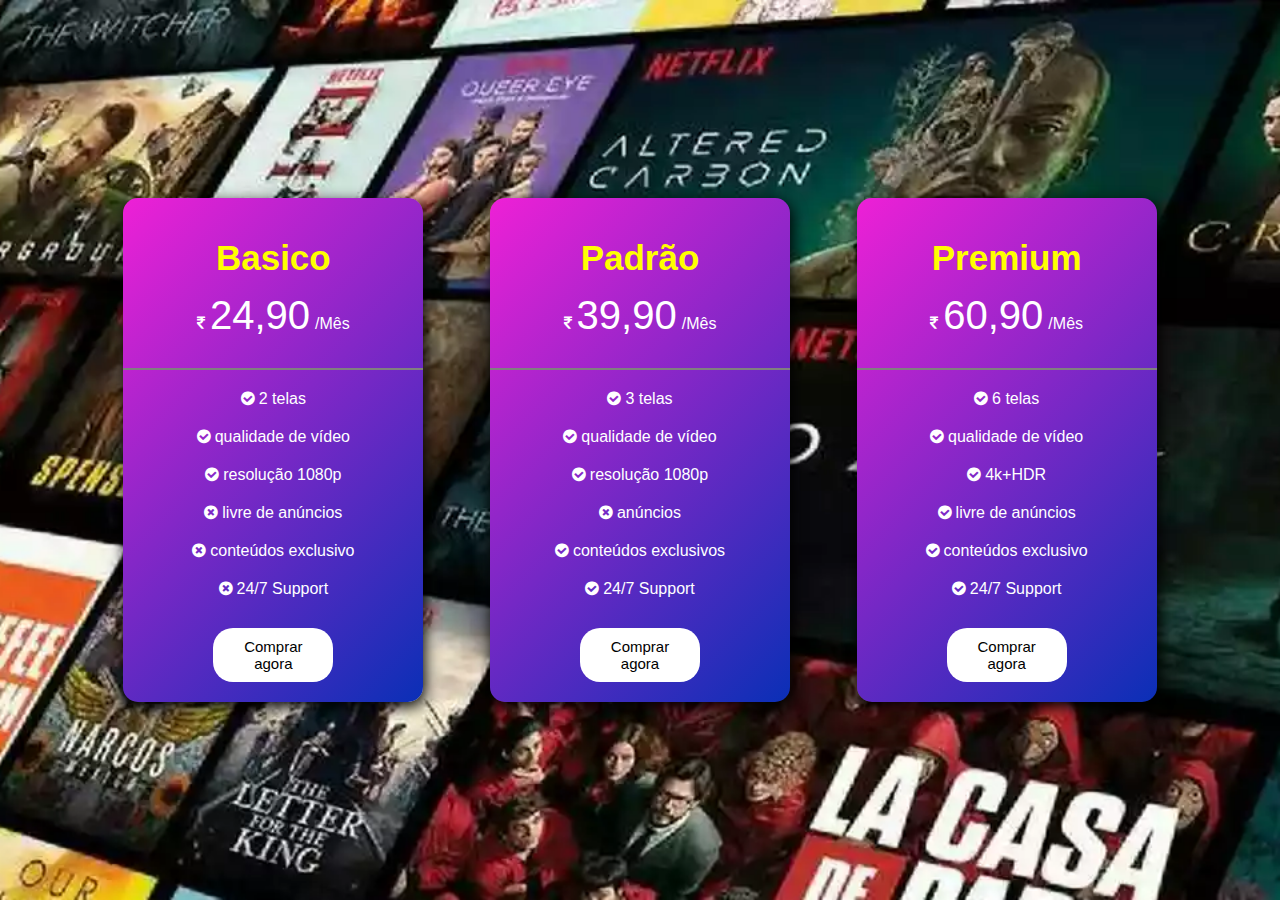
<file: planos.html>
<!DOCTYPE html>
<html lang="en">
<head>
    <meta charset="UTF-8">
    <meta http-equiv="X-UA-Compatible" content="IE=edge">
    <meta name="viewport" content="width=device-width, initial-scale=1.0">
    <link rel="stylesheet" href="lilian.css">
    <link rel="stylesheet" href="https://cdnjs.cloudflare.com/ajax/libs/font-awesome/4.7.0/css/font-awesome.min.css">
    <title>Pricing - Coding Power</title>
</head>
<body class="plano">
    
   <div class="container">
       <div class="card">
           <div class="card-title">
               <h2>Basico</h2>
               <p><i class="fa fa-rupee"></i><Span>24,90</Span>/Mês</p>
           </div>
           <div class="card-content">
               <ul>
                   <li><i class="fa fa-check-circle"></i>2 telas</li>
                   <li><i class="fa fa-check-circle"></i>qualidade de vídeo</li>
                   <li><i class="fa fa-check-circle"></i>resolução 1080p</li>
                   <li><i class="fa fa-times-circle"></i>livre de anúncios</li>
                   <li><i class="fa fa-times-circle"></i>conteúdos exclusivo</li>
                   <li><i class="fa fa-times-circle"></i>24/7 Support</li>
               </ul>
               <button><a href="index.html">Comprar agora</a></button>
           </div>
       </div>
       <div class="card">
           <div class="card-title">
               <h2>Padrão</h2>
               <p><i class="fa fa-rupee"></i><Span>39,90</Span>/Mês</p>
           </div>
           <div class="card-content">
               <ul>
                   <li><i class="fa fa-check-circle"></i>3 telas</li>
                   <li><i class="fa fa-check-circle"></i>qualidade de vídeo</li>
                   <li><i class="fa fa-check-circle"></i>resolução 1080p</li>
                   <li><i class="fa fa-times-circle"></i>anúncios</li>
                   <li><i class="fa fa-check-circle"></i>conteúdos exclusivos</li>
                   <li><i class="fa fa-check-circle"></i>24/7 Support</li>
               </ul>
               <button><a href="index.html">Comprar agora</a></button>
           </div>
       </div>
       <div class="card">
           <div class="card-title">
               <h2>Premium</h2>
               <p><i class="fa fa-rupee"></i><Span>60,90</Span>/Mês</p>
           </div>
           <div class="card-content">
               <ul>
                   <li><i class="fa fa-check-circle"></i>6 telas</li>
                   <li><i class="fa fa-check-circle"></i>qualidade de vídeo</li>
                   <li><i class="fa fa-check-circle"></i>4k+HDR</li>
                   <li><i class="fa fa-check-circle"></i>livre de anúncios</li>
                   <li><i class="fa fa-check-circle"></i>conteúdos exclusivo</li>
                   <li><i class="fa fa-check-circle"></i>24/7 Support</li>
               </ul>
               <button><a href="index.html">Comprar agora</a></button>
           </div>
       </div>
   </div>

</body>
</html>
</file>
<file: lilian.css>
*{
    margin: 0;
    padding: 0;
    box-sizing: border-box;
    font-family: Arial, Helvetica, sans-serif;
}

body{
    width: 100%;
    height: 100vh;
}

.container{
    width: 1100px;
    height: 100%;
    margin: auto;
    display: flex;
    align-items: center;
    justify-content: space-around;
    color: white;
}

.container .card{
    width: 300px;
    height: auto;
    padding: 10px 0;
    text-align: center;
    background: linear-gradient(135deg, #ee20d6 0%, #0a2fb6 100%);
    border-radius: 15px;
    box-shadow: 2px 5px 15px black;
    transition: transform 0.3s;
}

.container .card:hover{
    transform: scale(1.050);
}

.container .card .card-title{
    padding: 30px 20px;
    border-bottom: 2px solid gray;
}

.container .card .card-title h2{
    font-size: 35px;
    padding-bottom: 15px;
    color: yellow;
}

.container .card .card-title p span{
    font-size: 40px;
    padding: 0 5px;
}

.container .card .card-content ul{
    padding: 10px 30px;
    padding-bottom: 20px;
}

.container .card .card-content ul li{
    list-style: none;
    padding: 10px 0;
}

.container .card .card-content ul li i{
    margin-right: 4px;
}

.container .card .card-content button{
    width: 120px;
    padding: 10px 20px;
    background: white;
    border-radius: 20px;
    margin-bottom: 10px;
    outline: none;
    border: none;
    cursor: pointer;
    transition: 0.3s;
}

.container .card .card-content button:hover{
    background: #17ead9;
    letter-spacing: 1.2px;
}

.container .card .card-content button a{
    text-decoration: none;
    color: black;
    font-size: 15px;
}

.plano{
    background-image: url(fundo.webp);
    background-repeat: no-repeat;
    background-size: cover;
    background-position: center;
    background-attachment: fixed;
}
</file>
